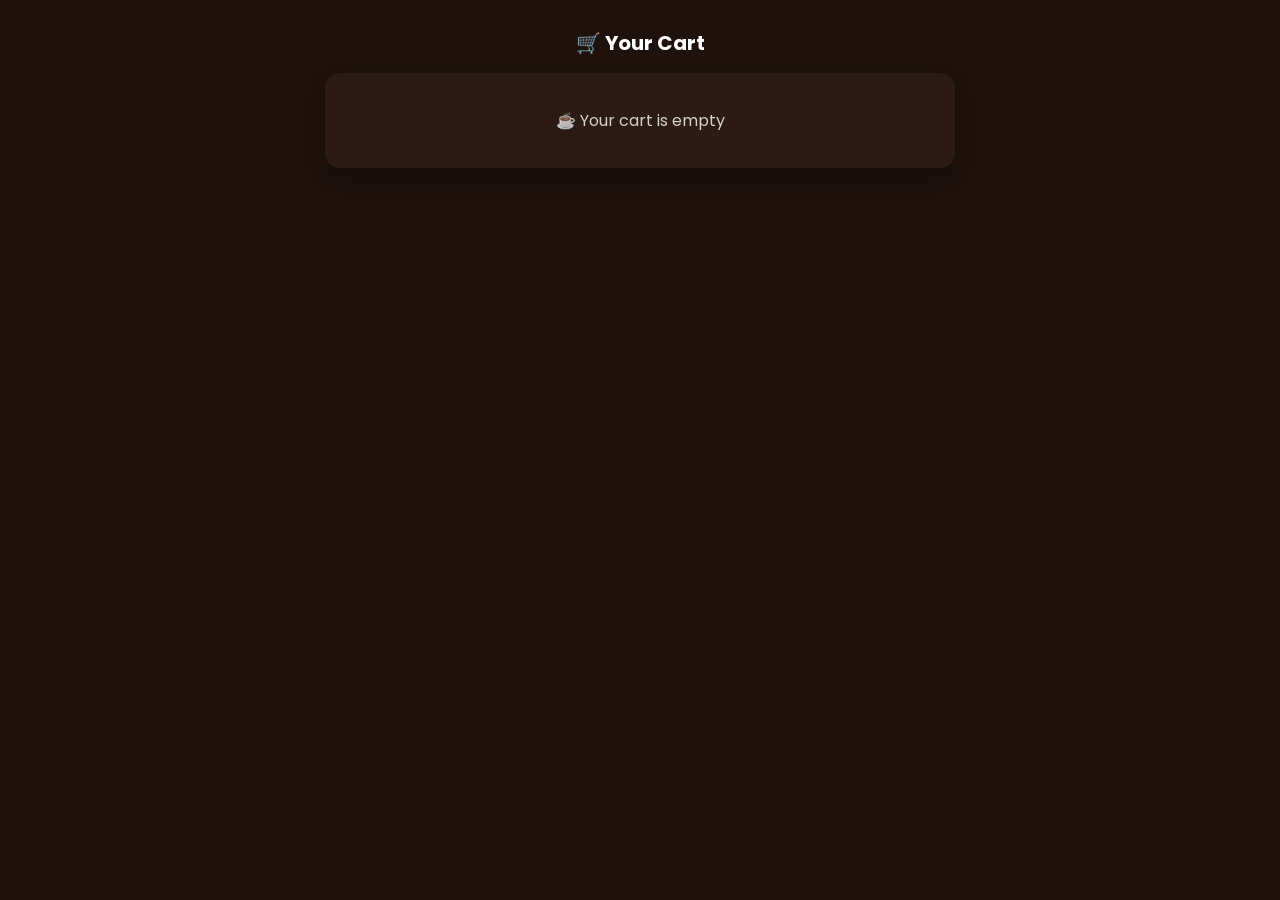
<file: cart.html>
<!DOCTYPE html>
<html lang="en">
<head>
<meta charset="UTF-8">
<meta name="viewport" content="width=device-width, initial-scale=1.0">
<title>Your Cart - Drip Cafe</title>

<link href="https://fonts.googleapis.com/css2?family=Poppins:wght@300;400;600&display=swap" rel="stylesheet">

<style>

/* 📱 MOBILE APP STYLE BACKGROUND */
body{
margin:0;
font-family:Poppins;
background:#1f120d;
color:white;
padding:15px;
}

h1{
text-align:center;
font-size:20px;
margin-bottom:15px;
}

/* 🧾 CART CONTAINER */
.box{
max-width:600px;
margin:auto;
background:#2b1b14;
padding:15px;
border-radius:15px;
box-shadow:0 10px 20px rgba(0,0,0,0.3);
}

/* ITEM CARD */
.item{
display:flex;
justify-content:space-between;
align-items:center;
padding:12px;
border-bottom:1px solid rgba(255,255,255,0.1);
}

/* CONTROLS */
.controls{
display:flex;
align-items:center;
gap:8px;
}

/* BUTTONS */
button{
border:none;
cursor:pointer;
border-radius:8px;
padding:6px 10px;
font-weight:600;
}

.plus, .minus{
background:#ffcc70;
color:#2b1b14;
}

.remove{
background:#c62828;
color:white;
}

/* TOTAL */
.total{
text-align:right;
font-size:20px;
font-weight:700;
margin-top:15px;
}

/* ACTIONS */
.actions{
display:flex;
gap:10px;
margin-top:20px;
}

/* ACTION BUTTONS */
.btn{
flex:1;
padding:12px;
border:none;
border-radius:12px;
cursor:pointer;
font-weight:600;
}

.menuBtn{ background:#ffcc70; color:#2b1b14; }
.payBtn{ background:#2e7d32; color:white; }
.clearBtn{ background:#c62828; color:white; }

/* EMPTY STATE */
.empty{
text-align:center;
padding:20px;
opacity:0.8;
}

/* SMALL ANIMATION */
.item{
transition:0.2s;
}
.item:hover{
transform:scale(1.01);
}
</style>
</head>

<body>

<h1>🛒 Your Cart</h1>

<div class="box" id="box"></div>

<script>

// 🧠 LOAD CART
let cart = JSON.parse(localStorage.getItem("cart")) || {};

// 💾 SAVE CART
function save(){
localStorage.setItem("cart", JSON.stringify(cart));
}

// 📊 RENDER CART
function render(){
let box = document.getElementById("box");
box.innerHTML = "";

let total = 0;
let hasItems = false;

Object.keys(cart).forEach(item => {

let data = cart[item];
if(!data || data.qty <= 0) return;

hasItems = true;

let itemTotal = data.price * data.qty;
total += itemTotal;

box.innerHTML += `
<div class="item">
  <div>
    <b>${item}</b><br>
    ₹${data.price}
  </div>

  <div class="controls">
    <button class="minus" onclick="dec('${item}')">-</button>
    <span>${data.qty}</span>
    <button class="plus" onclick="inc('${item}')">+</button>
    <button class="remove" onclick="removeItem('${item}')">x</button>
  </div>
</div>
`;
});

if(!hasItems){
box.innerHTML = `<div class="empty">☕ Your cart is empty</div>`;
return;
}

box.innerHTML += `
<div class="total">Total: ₹${total}</div>

<div class="actions">
<button class="btn menuBtn" onclick="goMenu()">Add More</button>
<button class="btn payBtn" onclick="checkout()">Proceed to Payment</button>
<button class="btn clearBtn" onclick="clearCart()">Clear</button>
</div>
`;
}

// ➕ INCREASE
function inc(item){
if(cart[item]){
cart[item].qty++;
save();
render();
}
}

// ➖ DECREASE
function dec(item){
if(cart[item]){
cart[item].qty--;
if(cart[item].qty <= 0){
delete cart[item];
}
save();
render();
}
}

// ❌ REMOVE
function removeItem(item){
delete cart[item];
save();
render();
}

// 🧹 CLEAR CART
function clearCart(){
cart = {};
save();
render();
}

// 🏠 MENU
function goMenu(){
window.location.href = "menu.html";
}

// 💳 PAYMENT FLOW
function checkout(){
window.location.href = "order.html";
}

render();

</script>

</body>
</html>
</file>
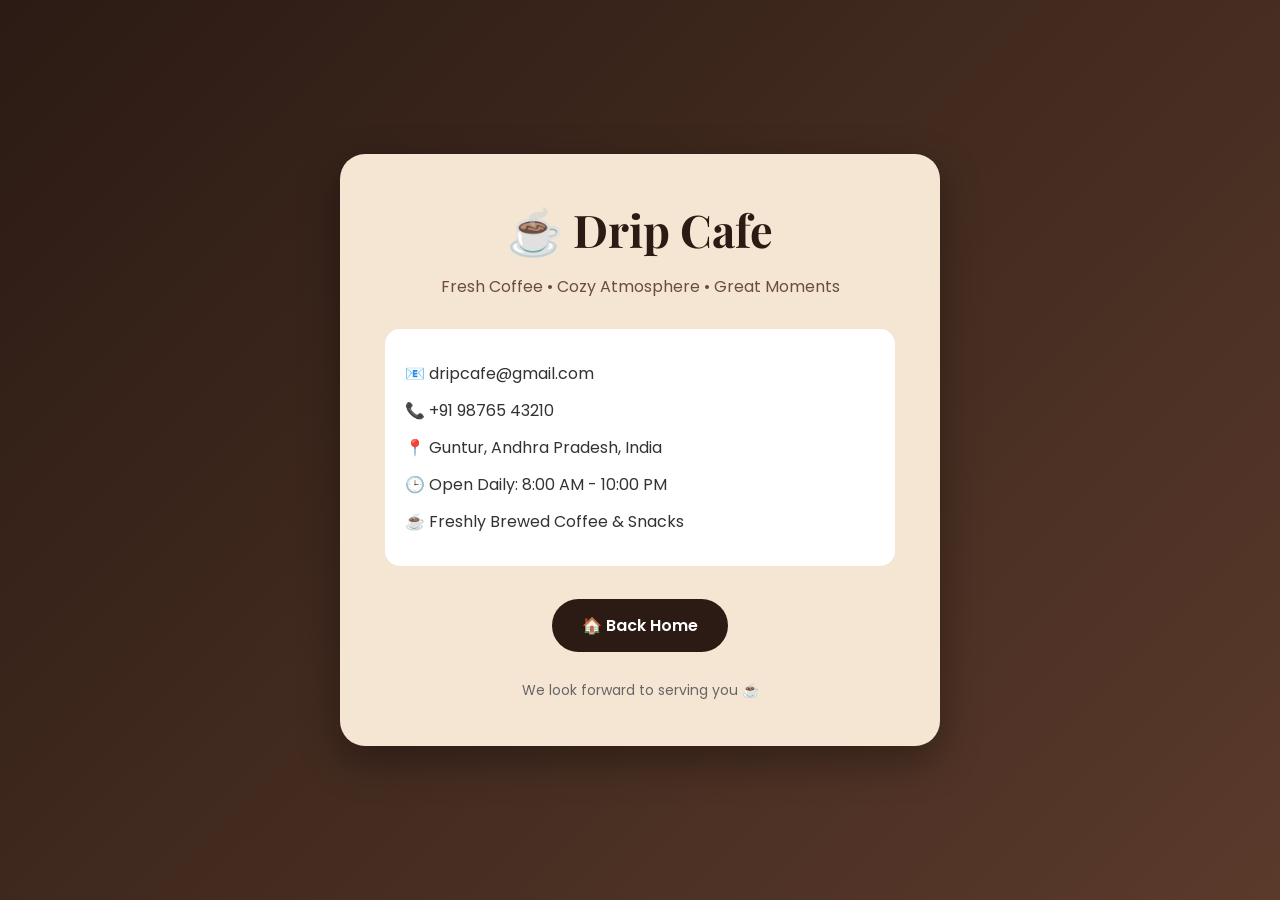
<file: contact.html>
<!DOCTYPE html>
<html lang="en">
<head>
<meta charset="UTF-8">
<meta name="viewport" content="width=device-width, initial-scale=1.0">
<title>Contact Us | Drip Cafe</title>

<link href="https://fonts.googleapis.com/css2?family=Playfair+Display:wght@700&family=Poppins:wght@300;400;500;600&display=swap" rel="stylesheet">

<style>

*{
margin:0;
padding:0;
box-sizing:border-box;
font-family:'Poppins',sans-serif;
}

body{
background:linear-gradient(135deg,#2b1b14,#5a3a2b);
min-height:100vh;
display:flex;
justify-content:center;
align-items:center;
padding:20px;
}

.contact-box{
background:#f5e6d3;
width:100%;
max-width:600px;
padding:45px;
border-radius:25px;
text-align:center;
box-shadow:0 15px 40px rgba(0,0,0,0.35);
}

h1{
font-family:'Playfair Display',serif;
font-size:45px;
color:#2b1b14;
margin-bottom:15px;
}

.tagline{
color:#6b4d3d;
font-size:16px;
margin-bottom:30px;
}

.info{
text-align:left;
background:white;
padding:20px;
border-radius:15px;
margin-bottom:25px;
}

.info p{
margin:12px 0;
font-size:16px;
color:#333;
}

.btn{
display:inline-block;
padding:14px 30px;
margin:8px;
background:#2b1b14;
color:white;
text-decoration:none;
border-radius:30px;
font-weight:600;
transition:0.3s;
}

.btn:hover{
transform:translateY(-4px);
box-shadow:0 8px 20px rgba(0,0,0,0.25);
background:#1a100b;
}

.footer{
margin-top:20px;
font-size:14px;
color:#666;
}

</style>
</head>

<body>

<div class="contact-box">

<h1>☕ Drip Cafe</h1>

<p class="tagline">
Fresh Coffee • Cozy Atmosphere • Great Moments
</p>

<div class="info">

<p>📧 dripcafe@gmail.com</p>

<p>📞 +91 98765 43210</p>

<p>📍 Guntur, Andhra Pradesh, India</p>

<p>🕒 Open Daily: 8:00 AM - 10:00 PM</p>

<p>☕ Freshly Brewed Coffee & Snacks</p>

</div>



<a href="index.html" class="btn">
🏠 Back Home
</a>

<div class="footer">
We look forward to serving you ☕
</div>

</div>

</body>
</html>
</file>
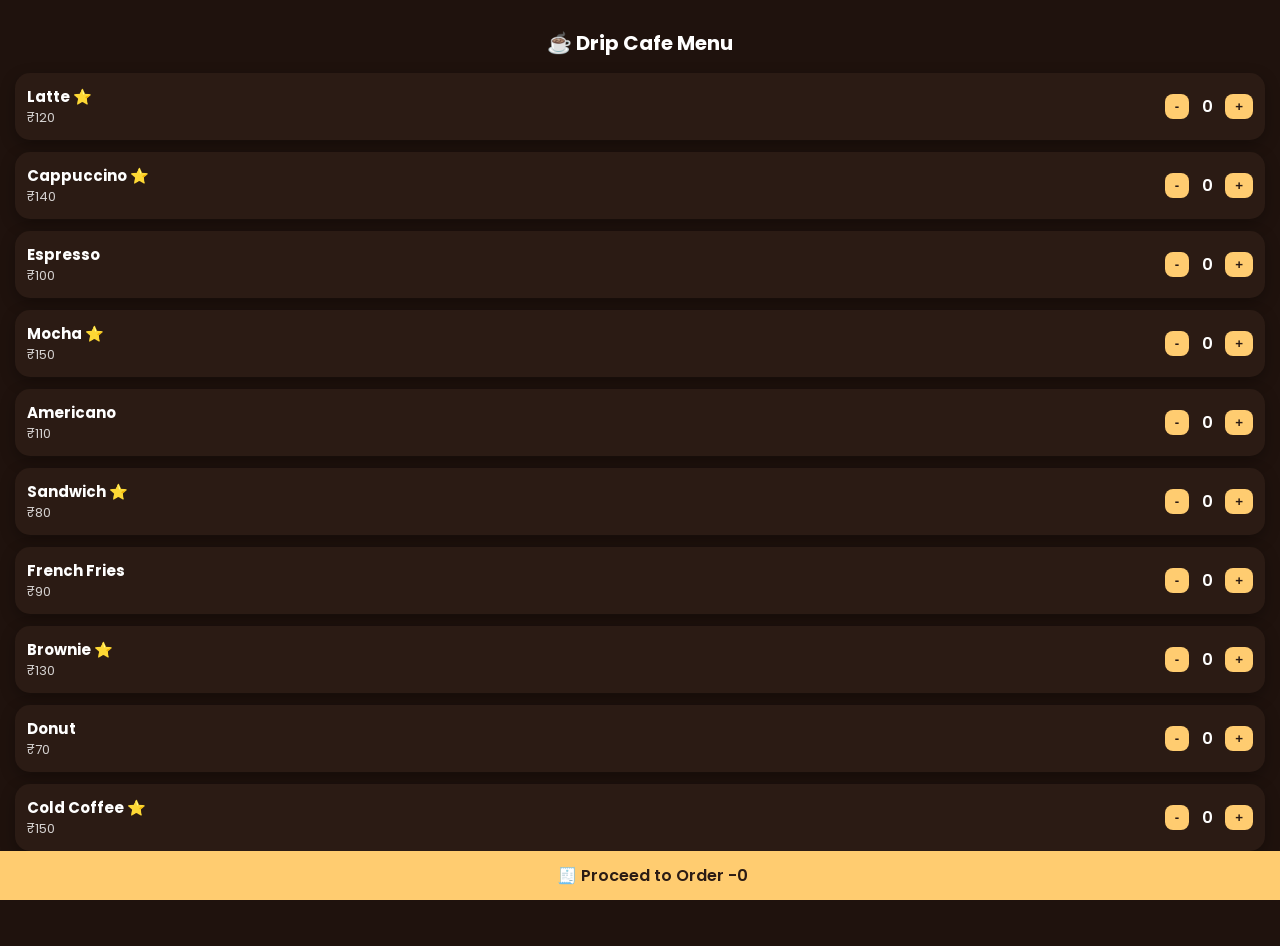
<file: menu.html>
<!DOCTYPE html>
<html lang="en">
<head>
<meta charset="UTF-8">
<meta name="viewport" content="width=device-width, initial-scale=1.0">
<title>Drip Cafe Menu</title>

<link href="https://fonts.googleapis.com/css2?family=Poppins:wght@300;400;600&display=swap" rel="stylesheet">

<style>

body{
margin:0;
font-family:Poppins;
background:#1f120d;
color:white;
padding:15px;
}

h1{
text-align:center;
font-size:20px;
margin-bottom:15px;
}

/* MENU */
.menu{
display:grid;
grid-template-columns:1fr;
gap:12px;
padding-bottom:80px;
}

/* CARD */
.card{
background:#2b1b14;
border-radius:15px;
padding:12px;
display:flex;
justify-content:space-between;
align-items:center;
box-shadow:0 5px 15px rgba(0,0,0,0.3);
}

/* LEFT */
.left h3{
margin:0;
font-size:15px;
}

.left p{
margin:0;
font-size:13px;
opacity:0.8;
}

/* CONTROLS */
.controls{
display:flex;
align-items:center;
gap:8px;
}

.controls button{
background:#ffcc70;
border:none;
padding:5px 10px;
border-radius:8px;
font-weight:700;
cursor:pointer;
color:#2b1b14;
}

.controls span{
min-width:20px;
text-align:center;
font-weight:600;
}

/* BOTTOM BAR */
.bottomBar{
position:fixed;
bottom:0;
left:0;
width:100%;
background:#ffcc70;
color:#2b1b14;
display:flex;
justify-content:center;
padding:12px;
font-weight:600;
cursor:pointer;
}

</style>
</head>

<body>

<h1>☕ Drip Cafe Menu</h1>

<div class="menu">

<!-- ITEMS -->
<div class="card">
<div class="left">
<h3>Latte ⭐</h3>
<p>₹120</p>
</div>
<div class="controls">
<button onclick="decItem('Latte')">-</button>
<span id="Latte-qty">0</span>
<button onclick="incItem('Latte',120)">+</button>
</div>
</div>

<div class="card">
<div class="left">
<h3>Cappuccino ⭐</h3>
<p>₹140</p>
</div>
<div class="controls">
<button onclick="decItem('Cappuccino')">-</button>
<span id="Cappuccino-qty">0</span>
<button onclick="incItem('Cappuccino',140)">+</button>
</div>
</div>

<div class="card">
<div class="left">
<h3>Espresso</h3>
<p>₹100</p>
</div>
<div class="controls">
<button onclick="decItem('Espresso')">-</button>
<span id="Espresso-qty">0</span>
<button onclick="incItem('Espresso',100)">+</button>
</div>
</div>

<div class="card">
<div class="left">
<h3>Mocha ⭐</h3>
<p>₹150</p>
</div>
<div class="controls">
<button onclick="decItem('Mocha')">-</button>
<span id="Mocha-qty">0</span>
<button onclick="incItem('Mocha',150)">+</button>
</div>
</div>

<div class="card">
<div class="left">
<h3>Americano</h3>
<p>₹110</p>
</div>
<div class="controls">
<button onclick="decItem('Americano')">-</button>
<span id="Americano-qty">0</span>
<button onclick="incItem('Americano',110)">+</button>
</div>
</div>

<!-- SNACKS -->
<div class="card">
<div class="left">
<h3>Sandwich ⭐</h3>
<p>₹80</p>
</div>
<div class="controls">
<button onclick="decItem('Sandwich')">-</button>
<span id="Sandwich-qty">0</span>
<button onclick="incItem('Sandwich',80)">+</button>
</div>
</div>

<div class="card">
<div class="left">
<h3>French Fries</h3>
<p>₹90</p>
</div>
<div class="controls">
<button onclick="decItem('Fries')">-</button>
<span id="Fries-qty">0</span>
<button onclick="incItem('Fries',90)">+</button>
</div>
</div>

<div class="card">
<div class="left">
<h3>Brownie ⭐</h3>
<p>₹130</p>
</div>
<div class="controls">
<button onclick="decItem('Brownie')">-</button>
<span id="Brownie-qty">0</span>
<button onclick="incItem('Brownie',130)">+</button>
</div>
</div>

<div class="card">
<div class="left">
<h3>Donut</h3>
<p>₹70</p>
</div>
<div class="controls">
<button onclick="decItem('Donut')">-</button>
<span id="Donut-qty">0</span>
<button onclick="incItem('Donut',70)">+</button>
</div>
</div>

<div class="card">
<div class="left">
<h3>Cold Coffee ⭐</h3>
<p>₹150</p>
</div>
<div class="controls">
<button onclick="decItem('Cold Coffee')">-</button>
<span id="Cold Coffee-qty">0</span>
<button onclick="incItem('Cold Coffee',150)">+</button>
</div>
</div>

</div>

<!-- BOTTOM BAR -->
<div class="bottomBar" onclick="goOrder()">
🧾 Proceed to Order - <span id="count">0</span>
</div>

<script>

let cart = JSON.parse(localStorage.getItem("cart")) || {};

function save(){
localStorage.setItem("cart", JSON.stringify(cart));
}

function incItem(name, price){
if(!cart[name]){
cart[name] = {price, qty:1};
}else{
cart[name].qty++;
}
save();
updateUI(name);
updateCount();
}

function decItem(name){
if(cart[name]){
cart[name].qty--;
if(cart[name].qty <= 0){
delete cart[name];
}
}
save();
updateUI(name);
updateCount();
}

function updateUI(name){
let el = document.getElementById(name + "-qty");
el.innerText = cart[name] ? cart[name].qty : 0;
}

function updateCount(){
let count = 0;
for(let i in cart){
count += cart[i].qty;
}
document.getElementById("count").innerText = count;
}

function goOrder(){
window.location.href = "order.html";
}

updateCount();

</script>

</body>
</html>
</file>
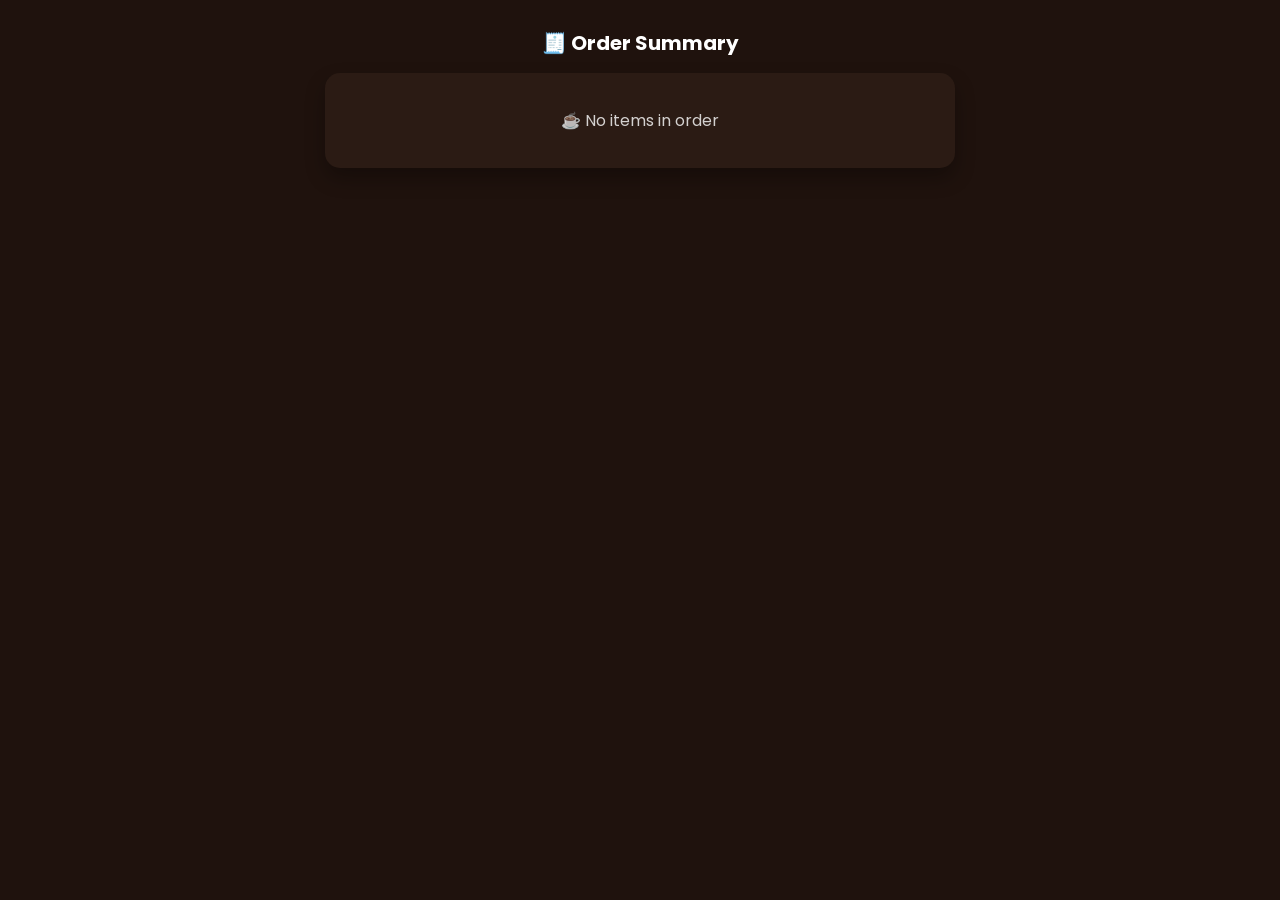
<file: order.html>
<!DOCTYPE html>
<html lang="en">
<head>
<meta charset="UTF-8">
<meta name="viewport" content="width=device-width, initial-scale=1.0">
<title>Order Summary - Drip Cafe</title>

<link href="https://fonts.googleapis.com/css2?family=Poppins:wght@300;400;600&display=swap" rel="stylesheet">

<style>

body{
margin:0;
font-family:Poppins;
background:#1f120d;
color:white;
padding:15px;
}

h1{
text-align:center;
font-size:20px;
margin-bottom:15px;
}

/* BOX */
.box{
max-width:600px;
margin:auto;
background:#2b1b14;
padding:15px;
border-radius:15px;
box-shadow:0 10px 20px rgba(0,0,0,0.3);
}

/* ITEMS */
.item{
display:flex;
justify-content:space-between;
padding:12px;
border-bottom:1px solid rgba(255,255,255,0.1);
}

/* TOTAL */
.total{
text-align:right;
font-size:20px;
font-weight:700;
margin-top:15px;
}

/* BUTTONS */
.actions{
display:flex;
gap:10px;
margin-top:20px;
}

.btn{
flex:1;
padding:12px;
border:none;
border-radius:12px;
cursor:pointer;
font-weight:600;
}

.menu{ background:#ffcc70; color:#2b1b14; }
.pay{ background:#2e7d32; color:white; }

/* EMPTY */
.empty{
text-align:center;
padding:20px;
opacity:0.8;
}

</style>
</head>

<body>

<h1>🧾 Order Summary</h1>

<div class="box" id="box"></div>

<script>

// 🧠 LOAD CART (ONLY FROM LOCALSTORAGE)
let cart = JSON.parse(localStorage.getItem("cart")) || {};

// 📊 RENDER (NO DUPLICATION FIXED)
function render(){

let box = document.getElementById("box");
box.innerHTML = "";

let total = 0;
let hasItems = false;
let html = "";

// build HTML safely first
for(let item in cart){

let data = cart[item];
if(!data || data.qty <= 0) continue;

hasItems = true;

let itemTotal = data.price * data.qty;
total += itemTotal;

html += `
<div class="item">
  <span>${item} × ${data.qty}</span>
  <span>₹${itemTotal}</span>
</div>
`;
}

if(!hasItems){
box.innerHTML = `<div class="empty">☕ No items in order</div>`;
return;
}

// final render
box.innerHTML = html + `
<div class="total">Total: ₹${total}</div>

<div class="actions">
<button class="btn menu" onclick="goMenu()">Add More</button>
<button class="btn pay" onclick="goPayment()">Proceed to Payment</button>
</div>
`;
}

// NAVIGATION (NO CART PAGE ANYMORE)
function goMenu(){
window.location.href = "menu.html";
}

function goPayment(){
window.location.href = "payment.html";
}

render();

</script>

</body>
</html>
</file>
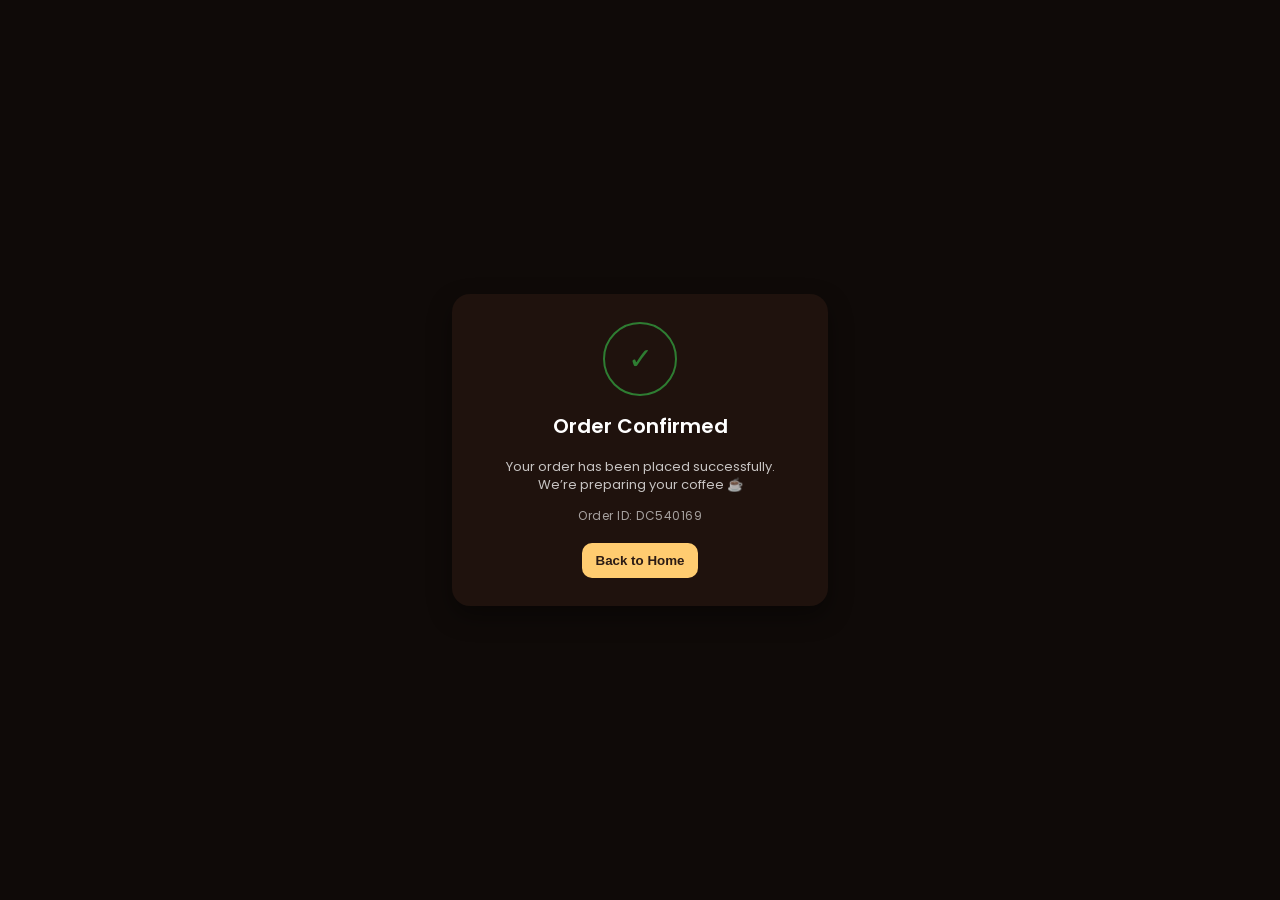
<file: successful.html>
<!DOCTYPE html>
<html lang="en">
<head>
<meta charset="UTF-8">
<meta name="viewport" content="width=device-width, initial-scale=1.0">
<title>Order Confirmed</title>

<link href="https://fonts.googleapis.com/css2?family=Poppins:wght@300;400;500;600&display=swap" rel="stylesheet">

<style>

body{
margin:0;
font-family:Poppins;
background:#0f0a08;
color:white;
display:flex;
justify-content:center;
align-items:center;
height:100vh;
}

/* CARD */
.container{
text-align:center;
background:#1f120d;
padding:28px;
border-radius:18px;
width:320px;
box-shadow:0 10px 25px rgba(0,0,0,0.4);
animation:pop 0.4s ease;
}

@keyframes pop{
from{transform:scale(0.95); opacity:0;}
to{transform:scale(1); opacity:1;}
}

/* CHECK ICON */
.icon{
width:70px;
height:70px;
margin:auto;
border-radius:50%;
border:2px solid #2e7d32;
display:flex;
align-items:center;
justify-content:center;
font-size:30px;
color:#2e7d32;
}

/* TEXT */
h2{
margin-top:15px;
font-size:20px;
font-weight:600;
}

p{
font-size:13px;
opacity:0.75;
margin-top:8px;
line-height:1.4;
}

/* ORDER ID */
.order-id{
margin-top:12px;
font-size:12px;
opacity:0.6;
letter-spacing:0.5px;
}

/* BUTTON */
.btn{
margin-top:18px;
padding:10px 14px;
border:none;
border-radius:10px;
background:#ffcc70;
color:#2b1b14;
font-weight:600;
cursor:pointer;
transition:0.2s;
}

.btn:hover{
transform:scale(1.03);
}

</style>
</head>

<body>

<div class="container">

<div class="icon">✓</div>

<h2>Order Confirmed</h2>

<p>
Your order has been placed successfully.<br>
We’re preparing your coffee ☕
</p>

<div class="order-id" id="orderId"></div>

<button class="btn" onclick="goHome()">Back to Home</button>

</div>

<script>

// 📦 ORDER ID GENERATOR
let id = "DC" + Math.floor(100000 + Math.random() * 900000);
document.getElementById("orderId").innerText = "Order ID: " + id;

// 🔊 SUBTLE SOUND (SAFE)
window.onload = () => {
let audio = new Audio("https://www.soundjay.com/buttons/sounds/button-3.mp3");
audio.volume = 0.15;
audio.play().catch(()=>{});
};

// 🏠 HOME
function goHome(){
window.location.href = "index.html";
}

</script>

</body>
</html>
</file>
